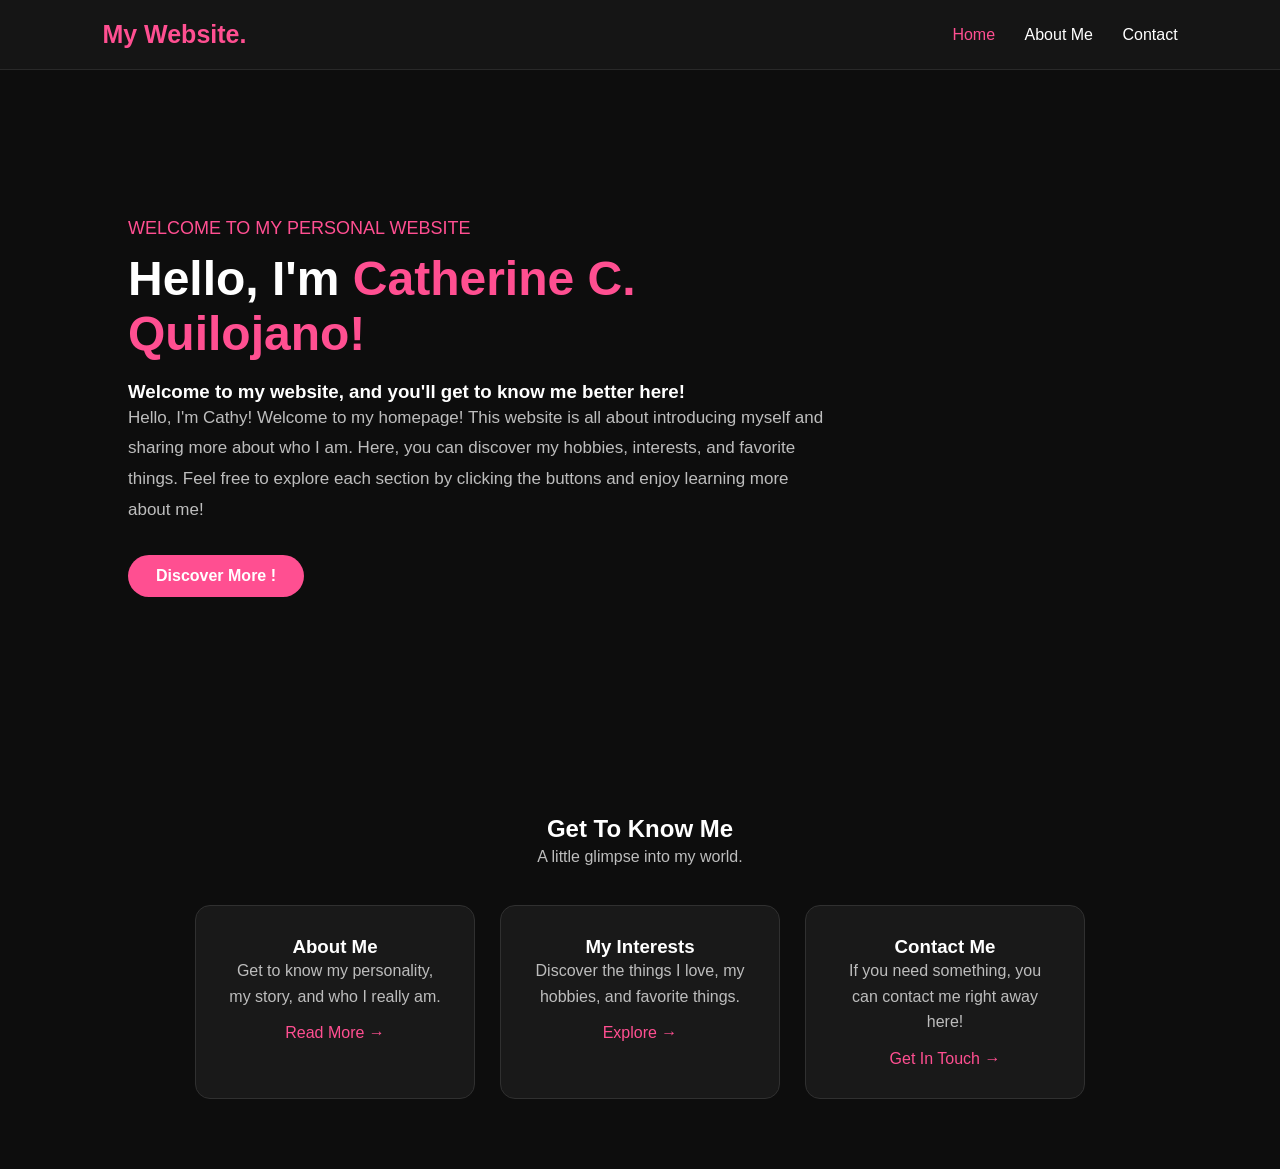
<file: index.html>
<!DOCTYPE html>
<html lang="en">
<head>
    <meta charset="UTF-8">
    <meta name="viewport" content="width=device-width, initial-scale=1.0">

    <title>Home | My Personal Website</title>

    <link rel="stylesheet" href="style.css">
</head>

<body>

    <!-- NAVIGATION BAR -->
    <header>
        <h2 class="logo">My Website.</h2>

        <nav>
            <a href="index.html" class="active">Home</a>
            <a href="about.html">About Me</a>
            <a href="contact.html">Contact</a>
        </nav>
    </header>

    <!-- HOME SECTION -->
    <section class="home">

        <div class="home-content">

            <p class="welcome">
                WELCOME TO MY PERSONAL WEBSITE
            </p>

            <h1>
                Hello, I'm <span>Catherine C. Quilojano!</span>
            </h1>

            <h3>Welcome to my website, and you'll get to know me better here!</h3>

            <p class="description">
                

Hello, I'm Cathy! Welcome to my homepage! This website is all about
              introducing myself and sharing more about who I am. 
              Here, you can discover my hobbies, interests, 
            and favorite things.
              Feel free to explore each section by clicking the buttons and enjoy learning more about me!
            </p>

            <a href="about.html" class="button">
                Discover More !
            </a>

        </div>

    </section>

    <!-- HOME CARDS -->
    <section class="home-cards">

        <h2>Get To Know Me</h2>

        <p class="card-subtitle">
            A little glimpse into my world.
        </p>

        <div class="card-container">

            <div class="card">
                <h3>About Me</h3>
                <p>
                    Get to know my personality,
                    my story, and who I really am.
                </p>
                <a href="about.html">Read More →</a>
            </div>

            <div class="card">
                <h3> My Interests</h3>
                <p>
                    Discover the things I love,
                    my hobbies, and favorite things.
                </p>
                <a href="about.html">Explore →</a>
            </div>

            <div class="card">
                <h3> Contact Me</h3>
                <p>
                    If you need something, you can
                  contact me right away here!
                </p>
                <a href="contact.html">Get In Touch →</a>
            </div>

        </div>

    </section>


</body>
</html>
</file>
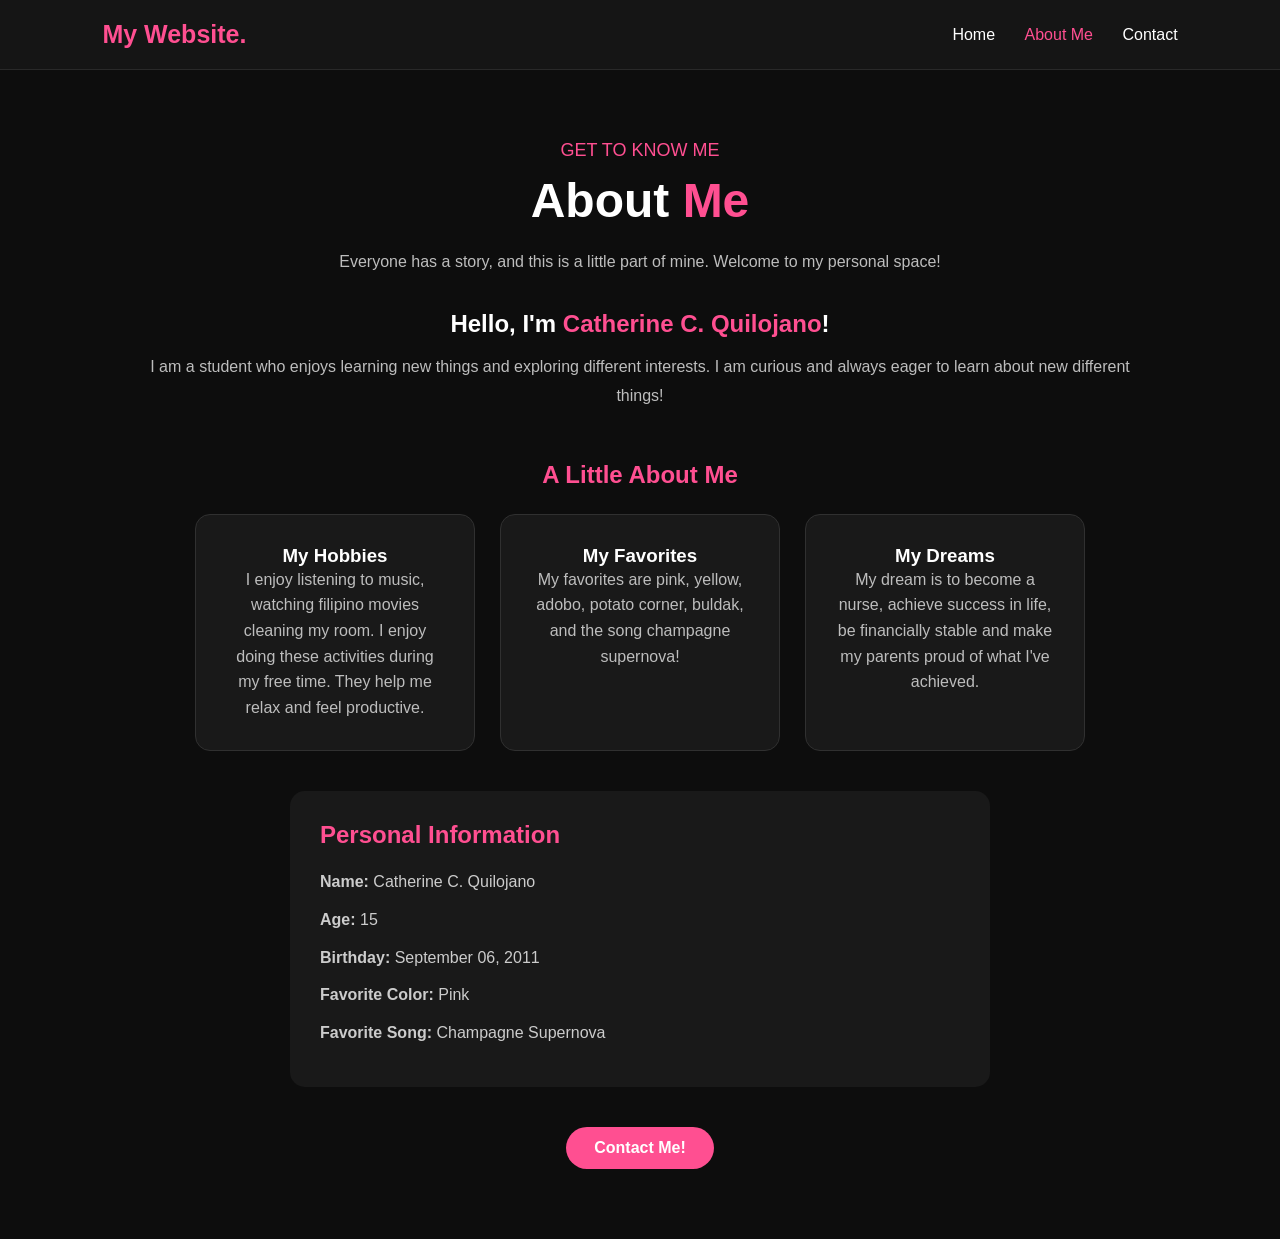
<file: about.html>
<!DOCTYPE html>
<html lang="en">
<head>
    <meta charset="UTF-8">
    <meta name="viewport" content="width=device-width, initial-scale=1.0">

    <title>About Me | My Personal Website</title>

    <link rel="stylesheet" href="style.css">
</head>

<body>

    <!-- NAVIGATION BAR -->
    <header>
        <h2 class="logo">My Website.</h2>

        <nav>
            <a href="index.html">Home</a>
            <a href="about.html" class="active">About Me</a>
            <a href="contact.html">Contact</a>
        </nav>
    </header>


    <!-- ABOUT INTRODUCTION -->
    <section class="about">

        <p class="welcome">GET TO KNOW ME</p>

        <h1>About <span>Me</span></h1>

        <p class="about-intro">
            Everyone has a story, and this is a little part of mine.
            Welcome to my personal space!
        </p>
      

            <div class="profile-text">
                <h2>Hello, I'm <span>Catherine C. Quilojano</span>!</h2>

                <p>
                  I am a student who enjoys learning new things and
                  exploring different interests. I am curious and always
                  eager to learn about new different things!
                </p>

          
            </div>

        <!-- INFORMATION CARDS -->
        <h2 class="section-title">A Little About Me</h2>

        <div class="card-container">

            <div class="card">
                <h3> My Hobbies</h3>
                <p>
                    I enjoy listening to music, watching filipino movies
                  cleaning my room. I enjoy doing these activities during my free time.
                  They help me relax and feel productive.
                  </p>
            </div>

            <div class="card">
                <h3>My Favorites</h3>
                <p>
                    My favorites are pink, yellow, adobo, potato corner,
                  buldak, and the song champagne supernova!
                </p>
            </div>

            <div class="card">
                <h3> My Dreams</h3>
                <p>
                    My dream is to become a nurse, achieve success in life, be 
                  financially stable and make my parents proud of what
                  I've achieved.
                </p>
            </div>

        </div>


        <!-- PERSONAL INFORMATION -->
        <div class="personal-info">

            <h2>Personal Information</h2>

            <p><strong>Name:</strong> Catherine C. Quilojano</p>
            <p><strong>Age:</strong> 15</p>
            <p><strong>Birthday:</strong> September 06, 2011</p>
            <p><strong>Favorite Color:</strong> Pink </p>
            <p><strong>Favorite Song:</strong> Champagne Supernova </p>

        </div>

        <a href="contact.html" class="button">
            Contact Me!
        </a>

    </section>


</body>
</html>
</file>
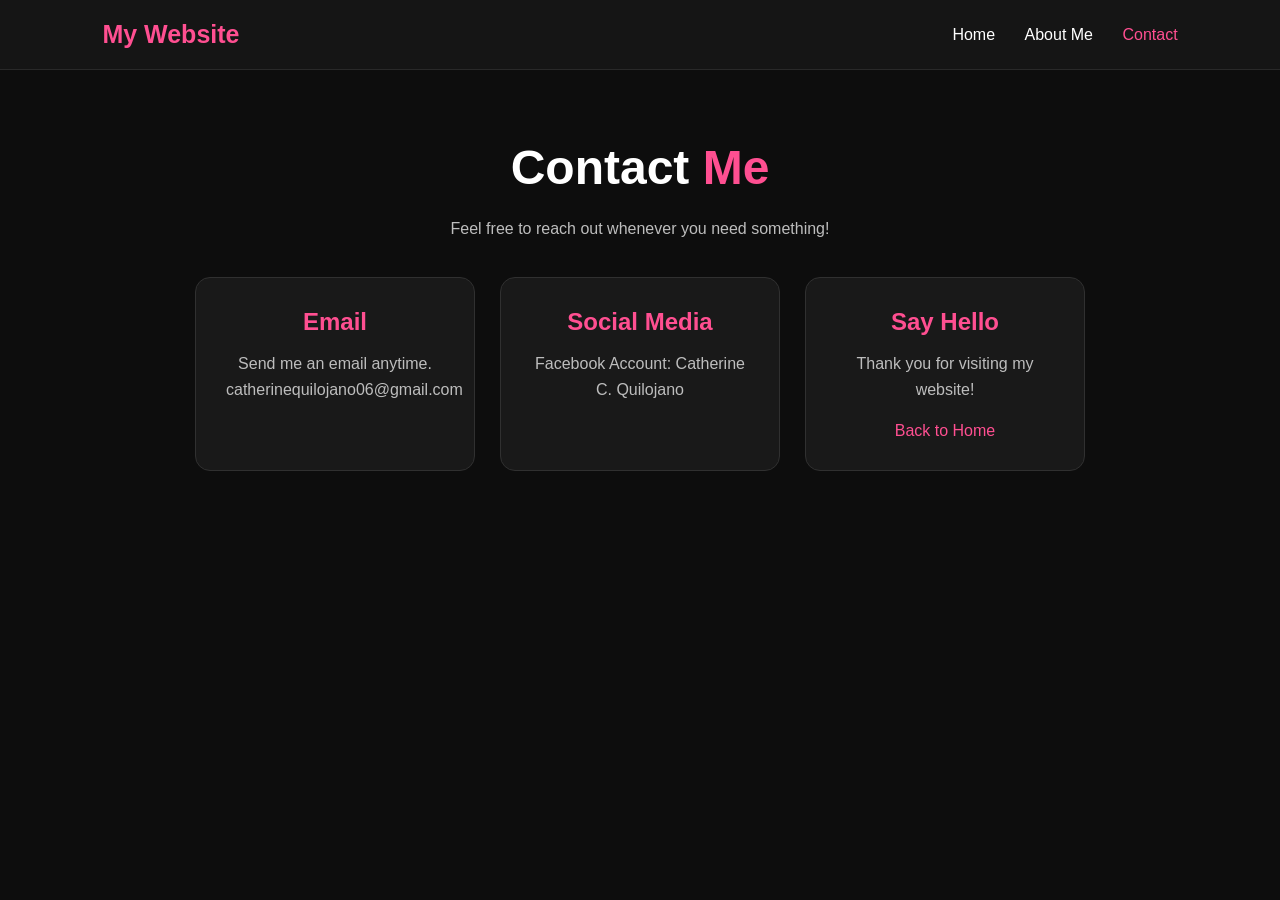
<file: contact.html>
<!DOCTYPE html>
<html lang="en">
<head>
    <meta charset="UTF-8">
    <meta name="viewport" content="width=device-width, initial-scale=1.0">
    <title>Contact Me</title>
    <link rel="stylesheet" href="style.css">
</head>
<body>

    <header>
        <a href="index.html" class="logo">My Website</a>

        <nav>
            <a href="index.html">Home</a>
            <a href="about.html">About Me</a>
            <a href="contact.html" class="active">Contact</a>
        </nav>
    </header>

    <section class="contact">
        <h1>Contact <span>Me</span></h1>
        <p class="contact-intro">
            Feel free to reach out whenever you need something!
        </p>

        <div class="contact-container">

            <div class="contact-card">
                <h2>Email</h2>
                <p>Send me an email anytime.</p>
                <p> catherinequilojano06@gmail.com </p>
            </div>

            <div class="contact-card">
                <h2>Social Media</h2>
                 <p> Facebook Account: Catherine C. Quilojano</p>
            </div>

            <div class="contact-card">
                <h2>Say Hello</h2>
                <p>Thank you for visiting my website!</p>
                <a href="index.html">Back to Home</a>
            </div>

        </div>
    </section>


</body>
</html>
</file>
<file: style.css>
/* GENERAL SETTINGS */
* {
    margin: 0;
    padding: 0;
    box-sizing: border-box;
    font-family: Arial, sans-serif;
    scroll-behavior: smooth;
}

body {
    background: #0d0d0d;
    color: white;
}

/* NAVIGATION BAR */
header {
    width: 100%;
    padding: 20px 8%;
    display: flex;
    justify-content: space-between;
    align-items: center;
    background: #151515;
    position: sticky;
    top: 0;
    z-index: 100;
    border-bottom: 1px solid #292929;
}

.logo {
    color: #ff4f91;
    font-size: 25px;
    font-weight: bold;
    text-decoration: none;
}

nav a {
    color: white;
    text-decoration: none;
    font-size: 16px;
    margin-left: 25px;
    transition: 0.3s;
}

nav a:hover,
nav a.active {
    color: #ff4f91;
}

/* GENERAL TITLES */
.welcome {
    color: #ff4f91;
    font-size: 18px;
    margin-bottom: 12px;
}

h1 {
    font-size: 48px;
    margin-bottom: 20px;
}

h1 span,
h2 span {
    color: #ff4f91;
}

/* HOME PAGE */
.home {
    min-height: 75vh;
    display: flex;
    align-items: center;
    padding: 70px 10%;
}

.home-content {
    max-width: 700px;
}

.description {
    color: #bdbdbd;
    font-size: 17px;
    line-height: 1.8;
    margin-bottom: 30px;
}

/* BUTTONS */
.button {
    display: inline-block;
    padding: 12px 28px;
    background: #ff4f91;
    color: white;
    text-decoration: none;
    border-radius: 30px;
    font-weight: bold;
    transition: 0.3s;
}

.button:hover {
    background: #e52d76;
    transform: translateY(-3px);
}

/* CARDS */
.home-cards,
.about,
.contact {
    padding: 70px 10%;
    text-align: center;
}

.card-subtitle,
.about-intro,
.contact-intro {
    color: #bdbdbd;
    margin-bottom: 35px;
    line-height: 1.7;
}

.card-container {
    display: flex;
    justify-content: center;
    flex-wrap: wrap;
    gap: 25px;
}

.card {
    background: #191919;
    border: 1px solid #303030;
    padding: 30px;
    width: 280px;
    border-radius: 15px;
    transition: 0.3s;
}

.card:hover {
    transform: translateY(-8px);
    border-color: #ff4f91;
}

.card h2 {
    color: #ff4f91;
    margin-bottom: 15px;
}

.card p {
    color: #bdbdbd;
    line-height: 1.6;
}

.card a {
    display: inline-block;
    color: #ff4f91;
    text-decoration: none;
    margin-top: 15px;
}

/* ABOUT PAGE */
.profile-card {
    display: flex;
    align-items: center;
    justify-content: center;
    gap: 35px;
    background: #191919;
    padding: 30px;
    border-radius: 15px;
    margin: 35px auto;
    max-width: 850px;
    text-align: left;
}

.profile-image img {
    width: 220px;
    height: 220px;
    object-fit: cover;
    border-radius: 15px;
    border: 3px solid #ff4f91;
}

.profile-text {
    flex: 1;
}

.profile-text h2 {
    margin-bottom: 15px;
}

.profile-text p {
    color: #bdbdbd;
    line-height: 1.8;
}

.section-title {
    margin: 50px 0 25px;
    color: #ff4f91;
}

.personal-info {
    background: #191919;
    padding: 30px;
    border-radius: 15px;
    max-width: 700px;
    margin: 40px auto;
    text-align: left;
}

.personal-info h2 {
    color: #ff4f91;
    margin-bottom: 20px;
}

.personal-info p {
    color: #ccc;
    margin: 12px 0;
    line-height: 1.6;
}

/* CONTACT PAGE */
.contact-container {
    display: flex;
    justify-content: center;
    flex-wrap: wrap;
    gap: 25px;
}

.contact-card {
    background: #191919;
    border: 1px solid #303030;
    padding: 30px;
    width: 280px;
    border-radius: 15px;
    transition: 0.3s;
}

.contact-card:hover {
    transform: translateY(-8px);
    border-color: #ff4f91;
}

.contact-card h2 {
    color: #ff4f91;
    margin-bottom: 15px;
}

.contact-card p {
    color: #bdbdbd;
    line-height: 1.6;
}

.contact-card a {
    display: inline-block;
    margin-top: 20px;
    color: #ff4f91;
    text-decoration: none;
}

/* MESSAGE BOX - IF INCLUDED */
.message-box {
    max-width: 600px;
    margin: 50px auto;
    background: #191919;
    padding: 30px;
    border-radius: 15px;
}

.message-box input,
.message-box textarea {
    width: 100%;
    padding: 14px;
    margin: 10px 0;
    background: #252525;
    color: white;
    border: 1px solid #444;
    border-radius: 8px;
    outline: none;
}

.message-box input:focus,
.message-box textarea:focus {
    border-color: #ff4f91;
}

.message-box textarea {
    min-height: 130px;
    resize: vertical;
}

.message-box button {
    padding: 12px 28px;
    background: #ff4f91;
    color: white;
    border: none;
    border-radius: 25px;
    cursor: pointer;
    font-weight: bold;
}

/* FOOTER */
footer {
    background: #151515;
    color: #999;
    text-align: center;
    padding: 25px;
    margin-top: 40px;
}

/* MOBILE RESPONSIVENESS */
@media (max-width: 600px) {

    header {
        flex-direction: column;
        gap: 18px;
        padding: 20px 5%;
    }

    nav {
        display: flex;
        justify-content: center;
        flex-wrap: wrap;
        gap: 15px;
    }

    nav a {
        margin: 0;
        font-size: 14px;
    }

    h1 {
        font-size: 36px;
    }

    .home {
        padding: 60px 7%;
        min-height: 65vh;
    }

    .home-cards,
    .about,
    .contact {
        padding: 50px 7%;
    }

    .profile-card {
        flex-direction: column;
        text-align: center;
    }

    .profile-image img {
        width: 180px;
        height: 180px;
    }

    .card,
    .contact-card {
        width: 100%;
    }
}
</file>
